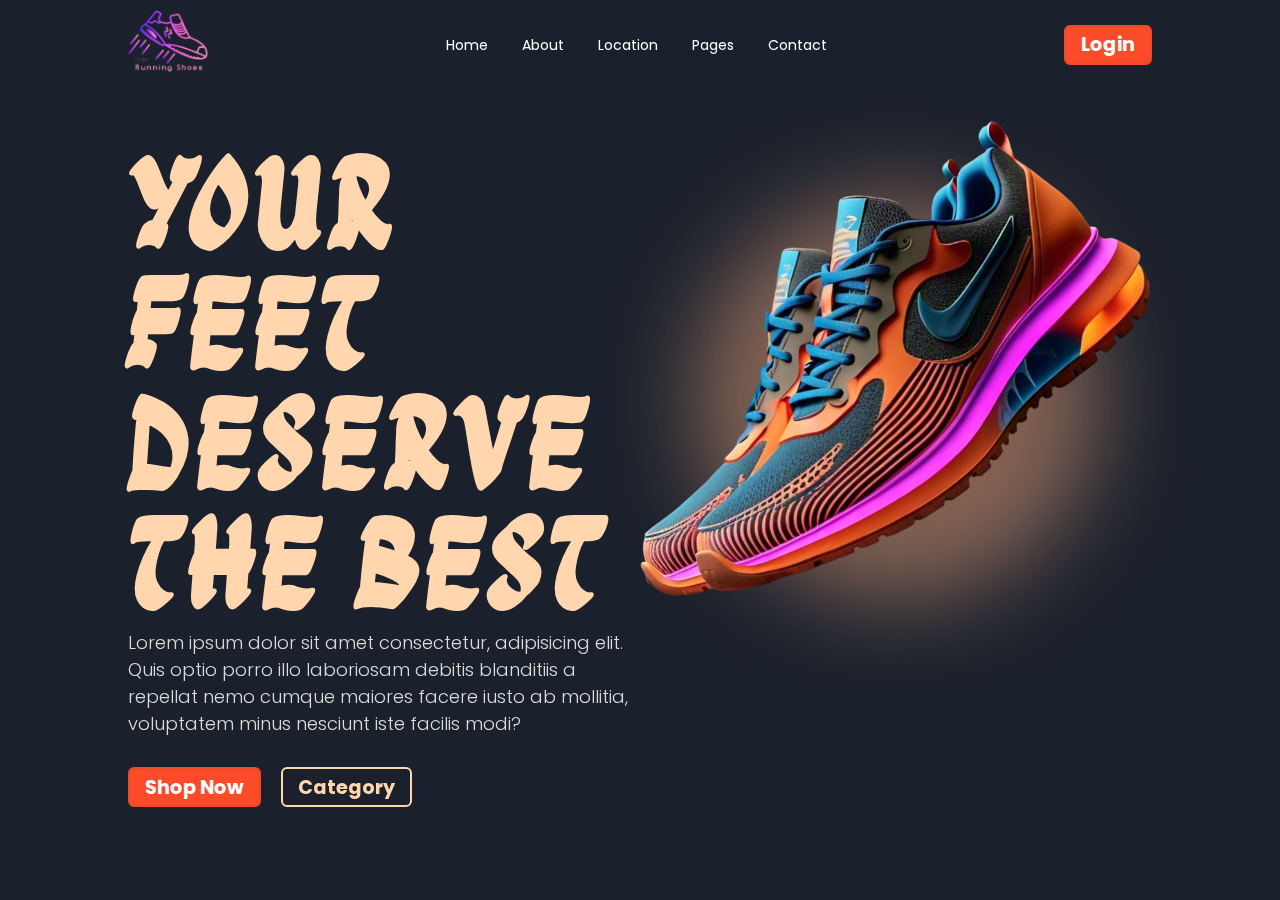
<file: E-commerce website/index.html>
<!DOCTYPE html>
<html lang="en">
<head>
    <meta charset="UTF-8">
    <meta name="viewport" content="width=device-width, initial-scale=1.0">
    <link rel="stylesheet" href="https://unpkg.com/aos@next/dist/aos.css" />
    <link rel="stylesheet" href="style.css">
    <title>Shoes Website</title>
</head>
<body>
    <div class="main-container">
        <div class="navbar">
            <a href="#" class="logo" data-aos="zoom-in" data-aos-duration="1000" >
                <img src="images/logo.png" alt="">
            </a>
            <ul id="sidemenu">
                <li data-aos="fade-up" data-aos-duration="1000" data-aos-delay="100"><a href="" class="active">Home</a></li>
                <li data-aos="fade-up" data-aos-duration="1000" data-aos-delay="200"><a href="">About</a></li>
                <li data-aos="fade-up" data-aos-duration="1000" data-aos-delay="300"><a href="">Location</a></li>
                <li data-aos="fade-up" data-aos-duration="1000" data-aos-delay="400"><a href="">Pages</a></li>
                <li data-aos="fade-up" data-aos-duration="1000" data-aos-delay="500"><a href="">Contact</a></li>
            </ul>
            <div class="nav-btn" data-aos="fade-left" data-aos-duration="1000" data-aos-delay="700">
                <button class="login-btn">Login</button>
                <button id="toggleBtn" class="toggle-btn">
                    <img src="images/bar-icon.svg" alt="">
                </button>
            </div>
        </div>
            <div class="bottom-content">
                <div class="bottom-left">
                    <h1 data-aos="fade-right" data-aos-duration="1000" data-aos-delay="900">Your feet <br>deserve <br> the best</h1>
                    <p data-aos="fade-left" data-aos-duration="1000" data-aos-delay="1100">Lorem ipsum dolor sit amet consectetur, adipisicing elit. Quis optio porro illo laboriosam debitis blanditiis a repellat nemo cumque maiores facere iusto ab mollitia, voluptatem minus nesciunt iste facilis modi?</p>
                    <div class="btn-sec">
                        <button data-aos="fade-right" data-aos-duration="1000" data-aos-delay="1300">Shop Now</button>
                        <button data-aos="fade-left" data-aos-duration="1000" data-aos-delay="1300">Category</button>
                    </div>
                </div>
                <div class="bottom-right">
                    <img src="images/bg-effact.png" alt="" class="bg-effect" data-aos="zoom-in" data-aos-duration="2000">
                    <img src="images/shoes-img.png" alt="" class="shoes-img" data-aos="zoom-out" data-aos-duration="2000">
                </div>
            </div>
    </div>
    <script>
        const toggleBtn = document.getElementById("toggleBtn")
        const sideMenu = document.getElementById("sidemenu")

        toggleBtn.addEventListener("click", () => {
            sideMenu.classList.toggle("active")
        })
    </script>
      <script src="https://unpkg.com/aos@next/dist/aos.js"></script>
      <script>
        AOS.init({offset:0});
      </script>
</body>
</html>
</file>
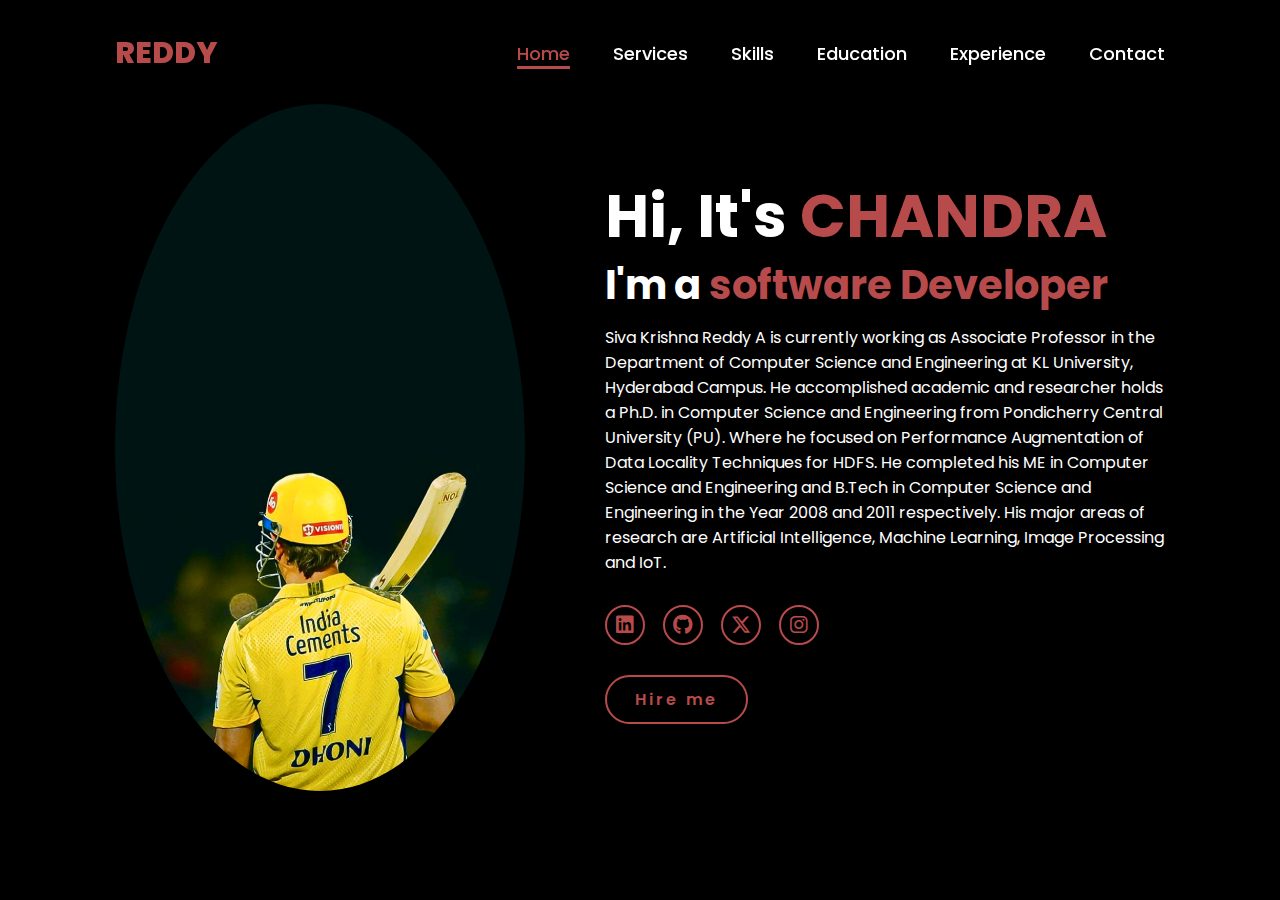
<file: Portfolio-1/index.html>
<!DOCTYPE html>
<html lang="en">
    
<head>
    <meta charset="UTF-8">
    <meta name="viewport" content="width=device-width, initial-scale=1.0">
    <link rel="stylesheet" href="https://cdnjs.cloudflare.com/ajax/libs/font-awesome/6.5.2/css/all.min.css">
    <link rel="stylesheet" href="style.css">
    <title>Portfolio Website</title>
</head>
<body>
    <header>
        <a href="#" class="logo">REDDY</a>

        <nav>
            <a href="#" class="active"> Home</a>
            <a href="#" >Services</a>
            <a href="#" >Skills</a>
            <a href="#" >Education</a>
            <a href="#" >Experience</a>
            <a href="#" >Contact</a>
        </nav>
    </header>
    <section class="home">
        <div class="home-img">
            <img src="PHOTO-2024-07-09-10-15-05.jpg" alt="">
        </div>
        <div class="home-content">
            <h1>Hi, It's <span>CHANDRA</span></h1>
            <h3 class="typing-text">I'm a <span></span></h3>
            <p>Siva Krishna Reddy A is currently working as Associate Professor in the Department of Computer Science and Engineering at KL University, Hyderabad Campus. He accomplished academic and researcher holds a Ph.D. in Computer Science and Engineering from Pondicherry Central University (PU). Where he focused on Performance Augmentation of Data Locality Techniques for HDFS. He completed his ME in Computer Science and Engineering and B.Tech in Computer Science and Engineering in the Year 2008 and 2011 respectively. His major areas of research are Artificial Intelligence, Machine Learning, Image Processing and IoT.</p>
            <div class="social-icons">
                <a href="#"><i class="fa-brands fa-linkedin"></i></a>
                <a href="#"><i class="fa-brands fa-github"></i></a>
                <a href="#"><i class="fa-brands fa-x-twitter"></i></a>
                <a href="#"><i class="fa-brands fa-instagram"></i></a>
            </div>
            <a href="#" class="btn">Hire me</a>
        </div>
    </section>
</body>
</html>
</file>
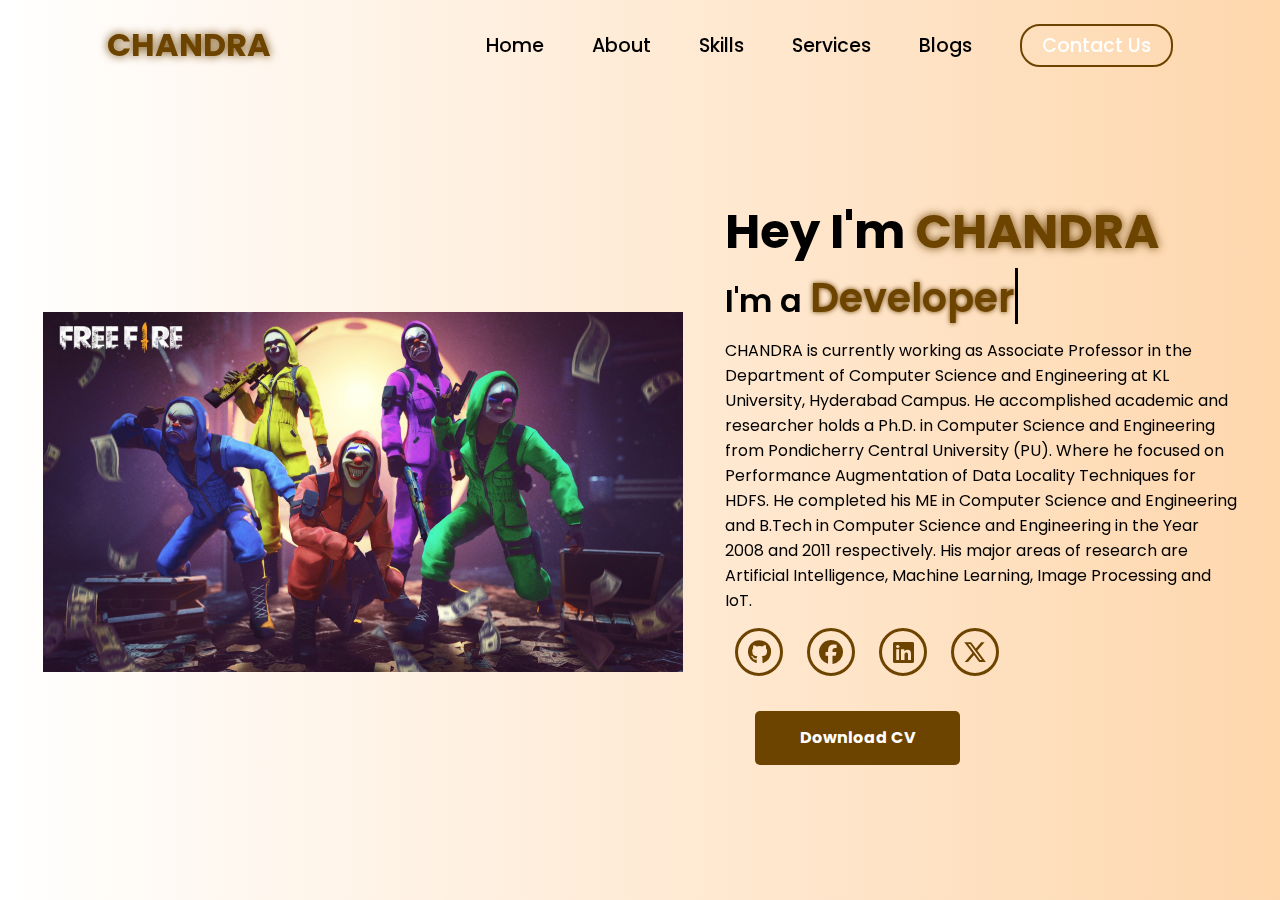
<file: Portfolio-2/index.html>
<!DOCTYPE html>
<html lang="en">

<head>
    <meta charset="UTF-8">
    <meta name="viewport" content="width=device-width, initial-scale=1.0">
    <link rel="stylesheet" href="https://cdnjs.cloudflare.com/ajax/libs/font-awesome/6.7.1/css/all.min.css">
    <title>CHANDRA Portfolio</title>
    <link rel="stylesheet" href="style.css">
    <link rel="stylesheet" href="https://unpkg.com/aos@next/dist/aos.css" />
</head>

<body>
    <nav>
        <div class="nav-container">
            <div class="logo" data-aos="zoom-in" data-aos-duration="1000">
                <span>CHANDRA</span>
            </div>
            <div class="links">
                <div class="link" data-aos="fade-up" data-aos-duration="1000" data-aos-delay="100"><a href="#">Home</a>
                </div>
                <div class="link" data-aos="fade-up" data-aos-duration="1000" data-aos-delay="200"><a href="#">About</a>
                </div>
                <div class="link" data-aos="fade-up" data-aos-duration="1000" data-aos-delay="300"><a
                        href="#">Skills</a></div>
                <div class="link" data-aos="fade-up" data-aos-duration="1000" data-aos-delay="400"><a
                        href="#">Services</a></div>
                <div class="link" data-aos="fade-up" data-aos-duration="1000" data-aos-delay="500"><a href="#">Blogs</a>
                </div>
                <div class="link contact-btn" data-aos="fade-up" data-aos-duration="1000" data-aos-delay="600"><a
                        href="#">Contact Us</a></div>
            </div>
            <i class="fa-solid fa-bars hamburg" onclick="hamburg()"></i>
        </div>
        <div class="dropdown">
            <div class="links">
                <a href="">Home</a>
                <a href="">About</a>
                <a href="">Skills</a>
                <a href="">Services</a>
                <a href="">Blogs</a>
                <a href="">Contact Us</a>
                <i class="fa-solid fa-xmark cancel" onclick="cancel()"></i>
            </div>
        </div>
    </nav>
    <section>
        <div class="main-container">
            <div class="image" data-aos="zoom-in-right" data-aos-duration="2500">
                <img src="garena-free-fire-z4.jpg", alt="">
            </div>
            <div class="content">
                <h1 data-aos="fade-left" data-aos-duration="1000" data-aos-delay="800">Hey I'm <span>CHANDRA</span></h1>
                <div class="typewriter" data-aos="fade-right" data-aos-duration="1000" data-aos-delay="900">I'm a
                    <span></span></div>
                <p data-aos="flip-up" data-aos-duration="1000" data-aos-delay="1000">CHANDRA is currently
                    working as Associate Professor in the Department of Computer Science and Engineering at KL
                    University, Hyderabad Campus. He accomplished academic and researcher holds a Ph.D. in Computer
                    Science and Engineering from Pondicherry Central University (PU). Where he focused on Performance
                    Augmentation of Data Locality Techniques for HDFS. He completed his ME in Computer Science and
                    Engineering and B.Tech in Computer Science and Engineering in the Year 2008 and 2011 respectively.
                    His major areas of research are Artificial Intelligence, Machine Learning, Image Processing and IoT.
                </p>
                <div class="social-links" data-aos="flip-down" data-aos-duration="1000" data-aos-delay="1200">
                    <a href="#"><i class="fa-brands fa-github"></i></a>
                    <a href="#"><i class="fa-brands fa-facebook"></i></a>
                    <a href="#"><i class="fa-brands fa-linkedin"></i></a>
                    <a href="#"><i class="fa-brands fa-x-twitter"></i></a>
                </div>
                <div class="btn" data-aos="zoom-out-left" data-aos-duration="1000" data-aos-delay="1300">
                    <button>Download CV</button>
                </div>
            </div>
        </div>
    </section>
    <script src="https://unpkg.com/aos@next/dist/aos.js"></script>
    <script>
        AOS.init({ offset: 0 });
    </script>
    <script>
        function hamburg() {
            const navbar = document.querySelector(".dropdown")
            navbar.style.transform = "translateY(0px)"
        }
        function cancel() {
            const navbar = document.querySelector(".dropdown")
            navbar.style.transform = "translateY(-500px)"
        }
    </script>
</body>

</html>
</file>
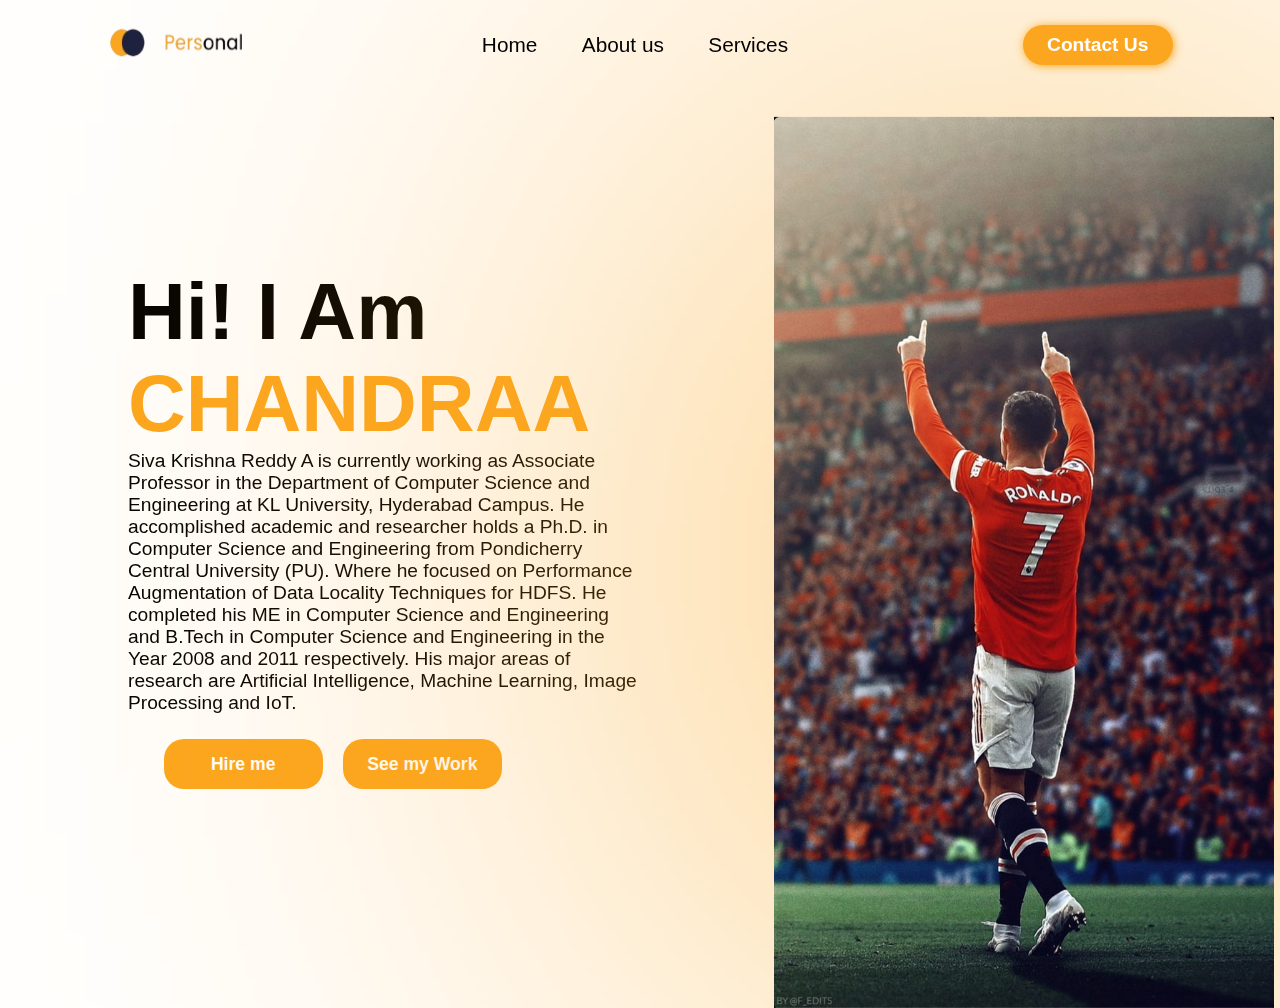
<file: Portfolio-4/index.html>
<!DOCTYPE html>
<html lang="en">
<head>
    <meta charset="UTF-8">
    <meta name="viewport" content="width=device-width, initial-scale=1.0">
    <title>Portfolio Website</title>
    <link rel="stylesheet" href="https://unpkg.com/aos@next/dist/aos.css" />
    <link rel="stylesheet" href="style.css">
</head>
<body>
    <nav>
        <div class="nav-container">
            <div class="logo">
                <img src="logo.png" alt="">
            </div>
            <div class="links">
                <a href="">Home</a>
                <a href="">About us</a>
                <a href="">Services</a>
            </div>
            <button>Contact Us</button>
            <svg xmlns="http://www.w3.org/2000/svg" class="hamburg" height="32" width="34" viewBox="0 0 448 512"><!--!Font Awesome Free 6.5.1 by @fontawesome - https://fontawesome.com License - https://fontawesome.com/license/free Copyright 2024 Fonticons, Inc.--><path d="M0 96C0 78.3 14.3 64 32 64H416c17.7 0 32 14.3 32 32s-14.3 32-32 32H32C14.3 128 0 113.7 0 96zM0 256c0-17.7 14.3-32 32-32H416c17.7 0 32 14.3 32 32s-14.3 32-32 32H32c-17.7 0-32-14.3-32-32zM448 416c0 17.7-14.3 32-32 32H32c-17.7 0-32-14.3-32-32s14.3-32 32-32H416c17.7 0 32 14.3 32 32z"/></svg>
        </div>
        <div class="dropmenu">
            <a href="">Home</a>
            <a href="">About us</a>
            <a href="">Services</a>    
            <button>Contact Us</button>
            <svg xmlns="http://www.w3.org/2000/svg" class="cancel" height="36" width="32" viewBox="0 0 384 512"><!--!Font Awesome Free 6.5.1 by @fontawesome - https://fontawesome.com License - https://fontawesome.com/license/free Copyright 2024 Fonticons, Inc.--><path d="M342.6 150.6c12.5-12.5 12.5-32.8 0-45.3s-32.8-12.5-45.3 0L192 210.7 86.6 105.4c-12.5-12.5-32.8-12.5-45.3 0s-12.5 32.8 0 45.3L146.7 256 41.4 361.4c-12.5 12.5-12.5 32.8 0 45.3s32.8 12.5 45.3 0L192 301.3 297.4 406.6c12.5 12.5 32.8 12.5 45.3 0s12.5-32.8 0-45.3L237.3 256 342.6 150.6z"/></svg>
        </div>
    </nav>
    <section>
        <div class="content">
            <div class="main-content">
                <h1 data-aos="fade-right" data-aos-duration="1500">Hi! I Am</h1>
                <span data-aos="fade-left" data-aos-duration="1500" data-aos-delay="200">CHANDRAA</span>
                <p data-aos="flip-up" data-aos-duration="1500" data-aos-delay="400">Siva Krishna Reddy A is currently working as Associate Professor in the Department of Computer Science and Engineering at KL University, Hyderabad Campus. He accomplished academic and researcher holds a Ph.D. in Computer Science and Engineering from Pondicherry Central University (PU). Where he focused on Performance Augmentation of Data Locality Techniques for HDFS. He completed his ME in Computer Science and Engineering and B.Tech in Computer Science and Engineering in the Year 2008 and 2011 respectively. His major areas of research are Artificial Intelligence, Machine Learning, Image Processing and IoT.</p>
                <div class="buttons">
                    <button data-aos="zoom-in" data-aos-duration="1500" data-aos-delay="600">Hire me</button>
                    <button data-aos="zoom-in" data-aos-duration="1500" data-aos-delay="600">See my Work</button>
                </div>
            </div>
            <div class="image">
                <img src="CR7.jpg" data-aos="zoom-out" data-aos-duration="2000">
            </div>
        </div>
    </section>
    <script src="https://unpkg.com/aos@next/dist/aos.js"></script>
    <script>
      AOS.init({offset:1});
    </script>
    <script>
        const hamburg = document.querySelector('.hamburg')
        const cancel = document.querySelector('.cancel')
        const navbar = document.querySelector('.dropmenu');
        
        hamburg.addEventListener('click', ()=>{
            navbar.style.transform = "translateY(0px)"
            hamburg.style.display = 'none'
        })
        cancel.addEventListener('click', ()=>{
            navbar.style.transform = "translateY(-300px)"
            hamburg.style.display = 'block'
        })
    </script>
</body>
</html>
</file>
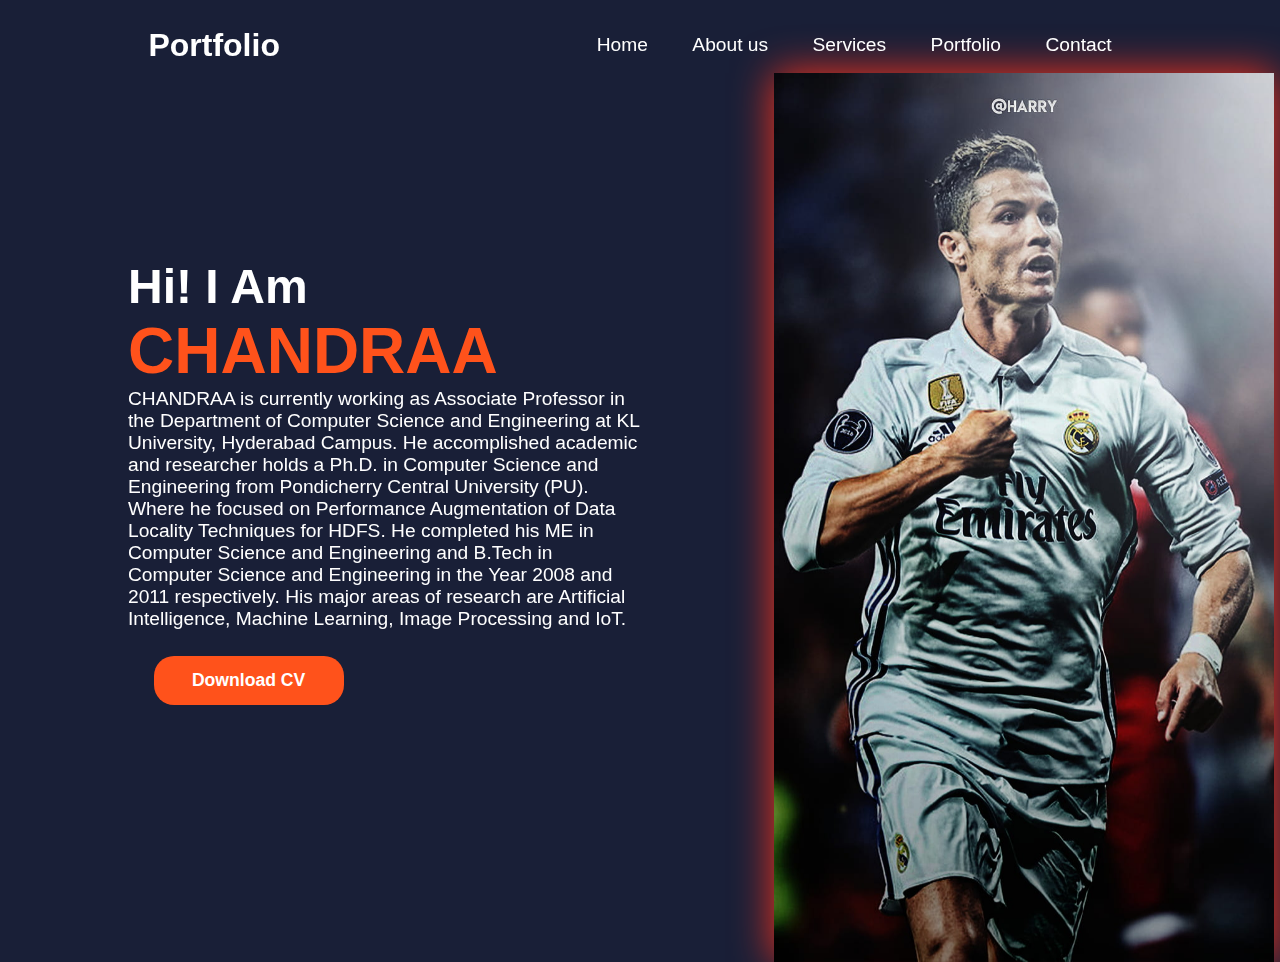
<file: Portfolio-5/index.html>
<!DOCTYPE html>
<html lang="en">
<head>
    <meta charset="UTF-8">
    <meta name="viewport" content="width=device-width, initial-scale=1.0">
    <title>Portfolio Website</title>
    <link rel="stylesheet" href="style.css">
    <link rel="stylesheet" href="https://unpkg.com/aos@next/dist/aos.css" />
</head>
<body>
    <nav>
        <div class="nav-container">
            <div class="logo"><h1>Portfolio</h1></div>
            <div class="links">
                <a href="">Home</a>
                <a href="">About us</a>
                <a href="">Services</a>
                <a href="">Portfolio</a>
                <a href="">Contact</a>
            </div>
        </div>
        <svg xmlns="http://www.w3.org/2000/svg" class="hamburg" height="32" width="34" viewBox="0 0 448 512"><!--!Font Awesome Free 6.5.2 by @fontawesome - https://fontawesome.com License - https://fontawesome.com/license/free Copyright 2024 Fonticons, Inc.--><path d="M0 96C0 78.3 14.3 64 32 64H416c17.7 0 32 14.3 32 32s-14.3 32-32 32H32C14.3 128 0 113.7 0 96zM0 256c0-17.7 14.3-32 32-32H416c17.7 0 32 14.3 32 32s-14.3 32-32 32H32c-17.7 0-32-14.3-32-32zM448 416c0 17.7-14.3 32-32 32H32c-17.7 0-32-14.3-32-32s14.3-32 32-32H416c17.7 0 32 14.3 32 32z"/></svg>
        <div class="dropdown">
            <a href="">Home</a>
            <a href="">About us</a>
            <a href="">Services</a>
            <a href="">Portfolio</a>
            <a href="">Contact</a>
            <svg xmlns="http://www.w3.org/2000/svg" class="cancel" height="34" width="32" viewBox="0 0 384 512"><!--!Font Awesome Free 6.5.2 by @fontawesome - https://fontawesome.com License - https://fontawesome.com/license/free Copyright 2024 Fonticons, Inc.--><path d="M342.6 150.6c12.5-12.5 12.5-32.8 0-45.3s-32.8-12.5-45.3 0L192 210.7 86.6 105.4c-12.5-12.5-32.8-12.5-45.3 0s-12.5 32.8 0 45.3L146.7 256 41.4 361.4c-12.5 12.5-12.5 32.8 0 45.3s32.8 12.5 45.3 0L192 301.3 297.4 406.6c12.5 12.5 32.8 12.5 45.3 0s12.5-32.8 0-45.3L237.3 256 342.6 150.6z"/></svg>
        </div>
    </nav>
    <section>
        <div class="content">
            <div class="main-content">
                <h1 data-aos="fade-right" data-aos-duration="1500" >Hi! I Am</h1>
                <span data-aos="fade-left" data-aos-duration="1500" data-aos-delay="200" >CHANDRAA</span>
                <p data-aos="flip-up" data-aos-duration="1500"  data-aos-delay="400">CHANDRAA is currently working as Associate Professor in the Department of Computer Science and Engineering at KL University, Hyderabad Campus. He accomplished academic and researcher holds a Ph.D. in Computer Science and Engineering from Pondicherry Central University (PU). Where he focused on Performance Augmentation of Data Locality Techniques for HDFS. He completed his ME in Computer Science and Engineering and B.Tech in Computer Science and Engineering in the Year 2008 and 2011 respectively. His major areas of research are Artificial Intelligence, Machine Learning, Image Processing and IoT.</p>
                <div class="buttons">
                    <button data-aos="zoom-in" data-aos-duration="1500" data-aos-delay="600">Download CV</button>
                </div>
            </div>
            <div class="images">
                <img src="cr7.jpg" data-aos="zoom-out" data-aos-duration="2000" >
            </div>
        </div>
    </section>
    <script src="https://unpkg.com/aos@next/dist/aos.js"></script>
    <script>
      AOS.init({offset:1,});
    </script>
    <script>
        const hamburg = document.querySelector('.hamburg')
        const cancel = document.querySelector('.cancel')
        const navbar = document.querySelector('.dropdown')

        hamburg.addEventListener("click", ()=>{
            navbar.style.transform = "translateY(0px)"
            hamburg.style.display = "none"
        })

        cancel.addEventListener("click", ()=>{
            navbar.style.transform = "translateY(-300px)"
            hamburg.style.display = "block"
        })
    </script>
</body>
</html>
</file>
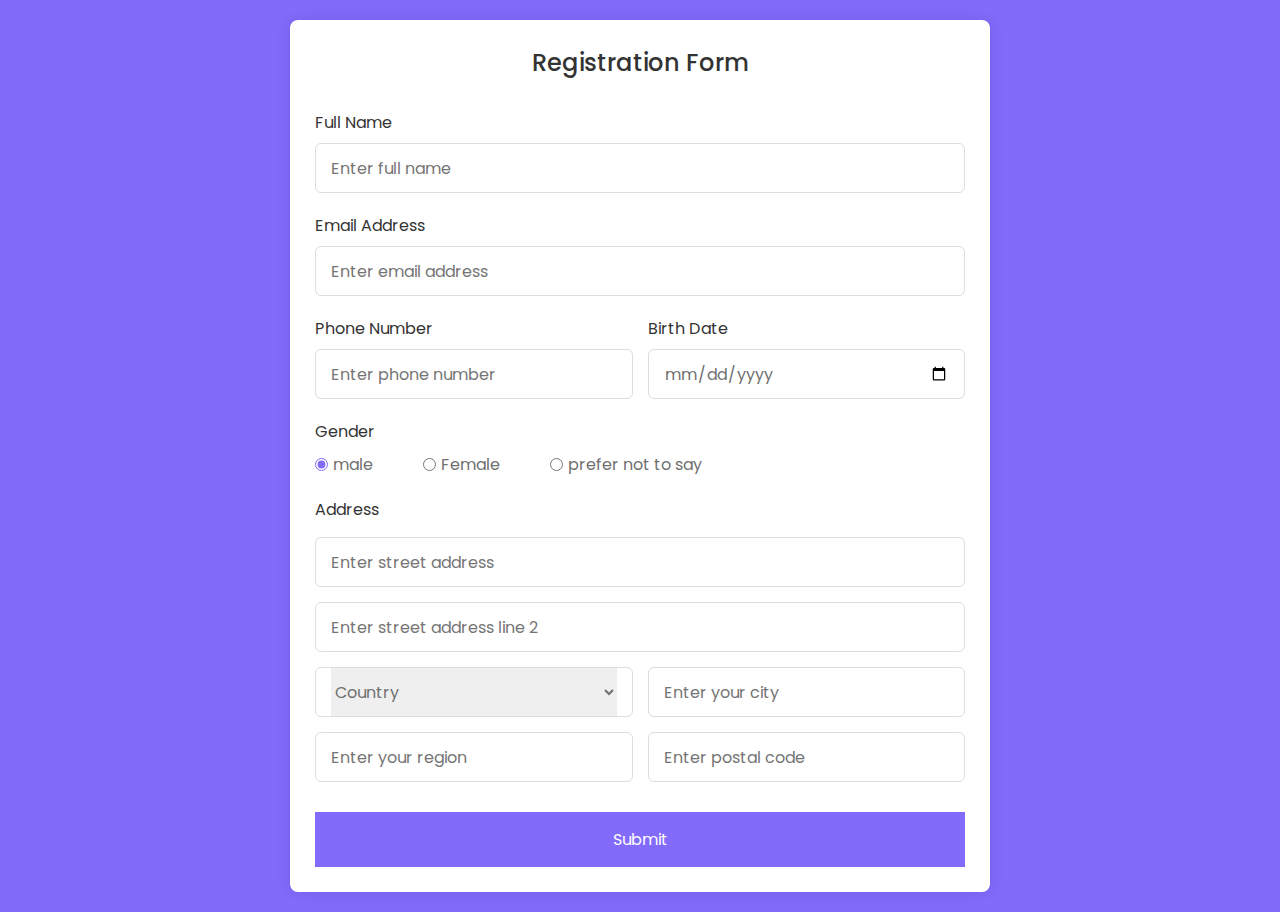
<file: registration form/index.html>
<!DOCTYPE html>

<html lang="en">
  <head>
    <meta charset="UTF-8" />
    <meta name="viewport" content="width=device-width, initial-scale=1.0" />
    <meta http-equiv="X-UA-Compatible" content="ie=edge" />
    <title>Registration Form in HTML CSS</title>
    <!---Custom CSS File--->
    <link rel="stylesheet" href="style.css" />
  </head>
  <body>
    <section class="container">
      <header>Registration Form</header>
      <form action="#" class="form">
        <div class="input-box">
          <label>Full Name</label>
          <input type="text" placeholder="Enter full name" required />
        </div>

        <div class="input-box">
          <label>Email Address</label>
          <input type="text" placeholder="Enter email address" required />
        </div>

        <div class="column">
          <div class="input-box">
            <label>Phone Number</label>
            <input type="number" placeholder="Enter phone number" required />
          </div>
          <div class="input-box">
            <label>Birth Date</label>
            <input type="date" placeholder="Enter birth date" required />
          </div>
        </div>
        <div class="gender-box">
          <h3>Gender</h3>
          <div class="gender-option">
            <div class="gender">
              <input type="radio" id="check-male" name="gender" checked />
              <label for="check-male">male</label>
            </div>
            <div class="gender">
              <input type="radio" id="check-female" name="gender" />
              <label for="check-female">Female</label>
            </div>
            <div class="gender">
              <input type="radio" id="check-other" name="gender" />
              <label for="check-other">prefer not to say</label>
            </div>
          </div>
        </div>
        <div class="input-box address">
          <label>Address</label>
          <input type="text" placeholder="Enter street address" required />
          <input type="text" placeholder="Enter street address line 2" required />
          <div class="column">
            <div class="select-box">
              <select>
                <option hidden>Country</option>
                <option>America</option>
                <option>Japan</option>
                <option>India</option>
                <option>Nepal</option>
              </select>
            </div>
            <input type="text" placeholder="Enter your city" required />
          </div>
          <div class="column">
            <input type="text" placeholder="Enter your region" required />
            <input type="number" placeholder="Enter postal code" required />
          </div>
        </div>
        <button>Submit</button>
      </form>
    </section>
  </body>
</html>
</file>
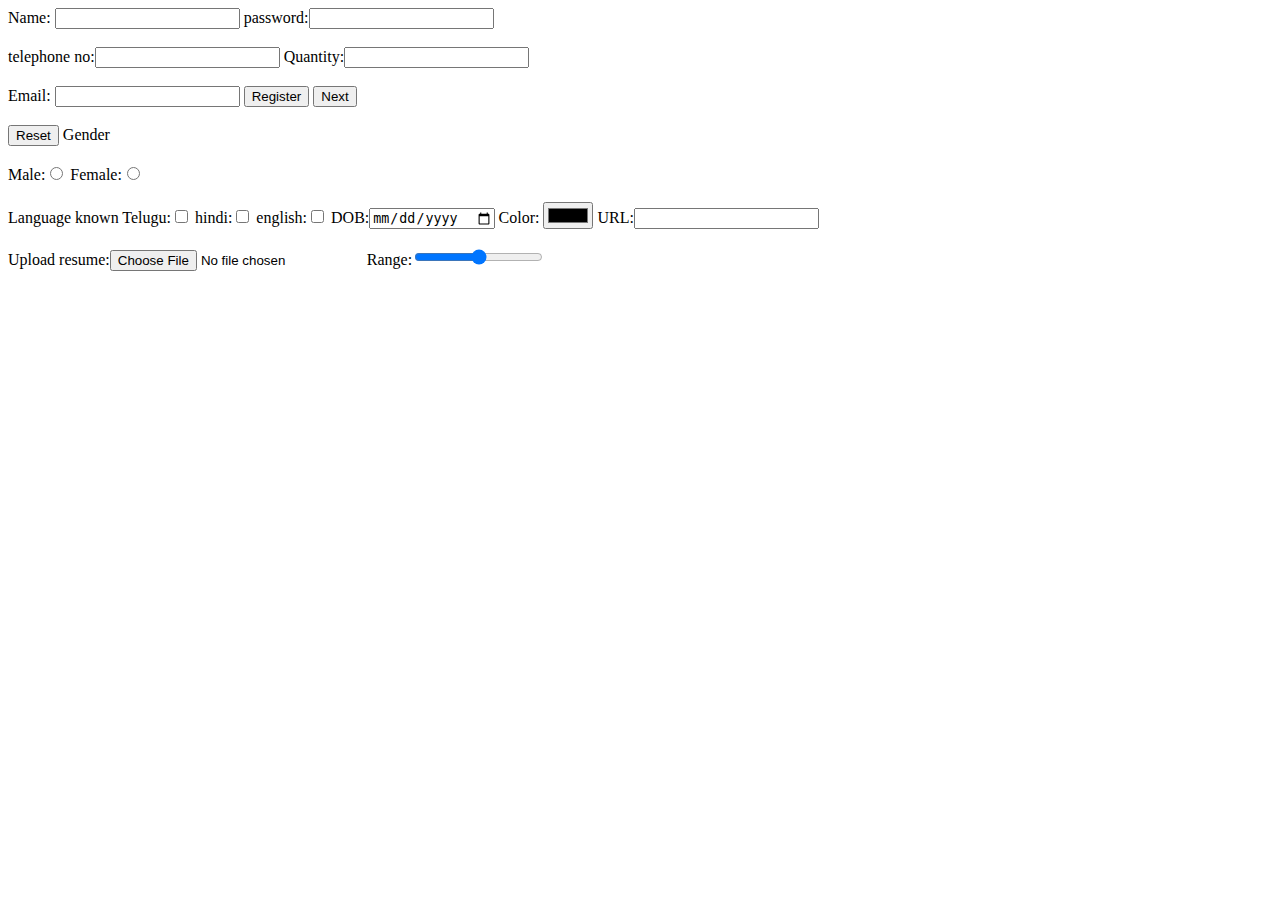
<file: form.html/form.html>
<!DOCTYPE html>
<html lang="en">
<head>
    <meta charset="UTF-8">
    <meta name="viewport" content="width=device-width, initial-scale=1.0">
    <title>FORM DEMO</title>
</head>
<body>
<form action="backend.html">
   Name: <input type="text">
   password:<input type="password">
   <br><br>
   telephone no:<input type="tel">
   Quantity:<input type="number">
   <br><br>
  Email: <input type="email">
  <input type="submit" value ="Register">
  <input type="button" value="Next">
  <br><br>
  <input type="reset">
 Gender 
 <br><br>
 Male:<input type="radio" name="Gender">
  Female:<input type="radio" name="Gender">
  <br><br>
  Language known
  Telugu:<input type="checkbox">
   hindi:<input type="checkbox">
    english:<input type="checkbox">
    DOB:<input type="date">
    Color: <input type="Color">
    URL:<input text="URL">
    <br><br>
    Upload resume:<input type="file">
    Range:<input type="range">
</form>
</body>
</html>
</file>
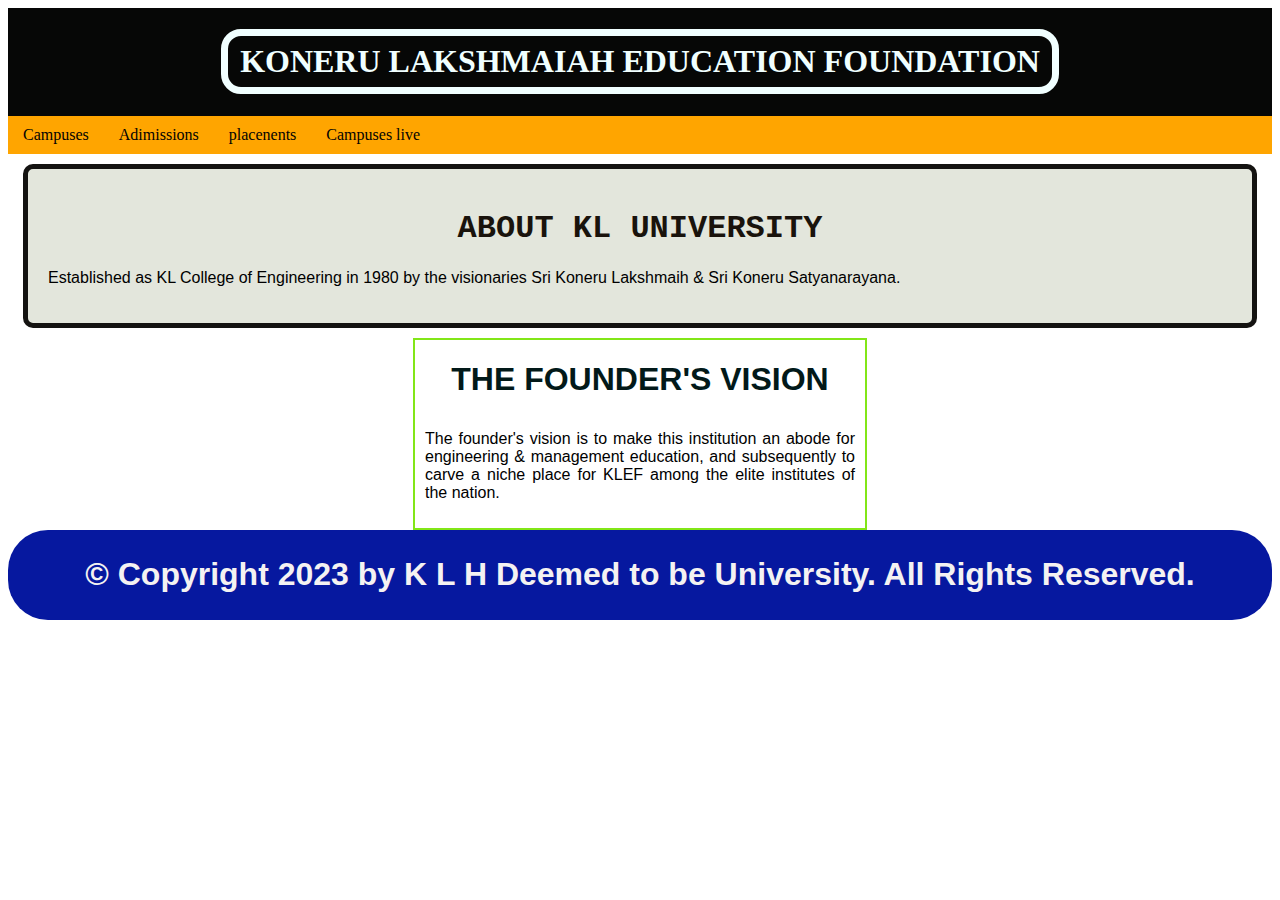
<file: SEMANTIC_TAGS FDEF/index1.html>
<html lang="en">
<head>
    <meta charset="UTF-8">
    <meta name="viewport" content="width=device-width, initial-scale=1.0">
    <title>KLH Aziz nagar campus</title>
    <link rel="stylesheet" href="style.css">
</head>
<body><header>
        <h1>KONERU LAKSHMAIAH EDUCATION FOUNDATION</h1>
    </header>
    <nav>
        <ul>
            <li><a href="">Campuses</a></li> 
             <li><a href="">Adimissions</a></li>     
              <li><a href="">placenents</a></li>     
               <li><a href="">Campuses live</a></li>               
        </ul>
    </nav>
    <section class="page1">
        <h1>ABOUT KL UNIVERSITY</h1>
        <p> Established as KL College of Engineering in 1980 by the visionaries Sri Koneru Lakshmaih & Sri Koneru Satyanarayana.</p>
    </section>
    <section class="page2">
        <article>
            <h1> THE FOUNDER'S VISION </h1>
            <p>The founder's vision is to make this institution an abode for engineering & management education,
                 and subsequently to carve a niche place for KLEF among the elite institutes of the nation.</p>
        </article>
    </section>
 <footer>
    <h1>© Copyright 2023 by K L H Deemed to be University. All Rights Reserved.</h1>
 </footer>
</file>
<file: E-commerce website/style.css>
@import url('https://fonts.googleapis.com/css2?family=Ga+Maamli&family=Kalnia+Glaze:wght@100..700&family=Poppins:ital,wght@0,100;0,200;0,300;0,400;0,500;0,600;0,700;0,800;0,900;1,100;1,200;1,300;1,400;1,500;1,600;1,700;1,800;1,900&family=Roboto+Slab:wght@100..900&display=swap');

*{
    padding: 0;
    margin: 0;
    font-family: 'Poppins', sans-serif;
    box-sizing: border-box;
    position: relative;
}

body{
    width: 100%;
    height: 100vh;
    overflow: hidden;
}

a{
    text-decoration: none;
    cursor: pointer;
}

button, input{
    background-color: none;
    outline: none;
    border: none;
}

.main-container{
    max-width: 1800px;
    width: 100%;
    min-height: 100vh;
    height: fit-content;
    background-color: #1b212c;
    padding: 0 10%;
}

.navbar{
    width: 100%;
    height: fit-content;
    display: flex;
    justify-content: space-between;
    flex-direction: row;
    align-items: center;
    padding: 10px 0;   
}

.logo{
    width: 80px;
}

.logo img{
    width: 100%;
}

.navbar ul{
    list-style-type: none;
}

.navbar ul li{
    display: inline-block;
    margin:  0 15px;
}

.navbar ul a{
    color: white;
    font-size: 14px;
    position: relative;
    transition: 0.2s linear;
}

.navbar ul a::before{
    content: "";
    position: absolute;
    left: 0;
    bottom: -6px;
    width: 0%;
    height: 3px;
    background-color: #fb4b29;
    transition: 0.2s linear;
}

.navbar ul a:hover::before, ul a:hover{
    color: #fb4b29;
    width: 100%;
}

.toggle-btn{
    display: none;
}

.login-btn, .btn-sec button{
    background-color: #fb4b29;
    color: white;
    width: auto;
    padding: 0 15px;
    height: 40px;
    font-size: 1.2rem;
    font-weight: bold;
    cursor: pointer;
    border-radius: 6px;
    border: 2px solid #ed4827;
    transition: 0.3s linear;
}

.login-btn:hover, .btn-sec button:hover{
    background-color: transparent;
    color: #ed4827;
    border: 2px solid #ed4827;
}

.bottom-content{
    width: 100%;
    height: fit-content;
    display: flex;
    justify-content: space-between;
    flex-direction: row;
    align-items: flex-start;
}

.bottom-left{
    width: 50%;
    height: fit-content;
    margin-top: 50px;
}

.bottom-left h1{
    color: #ffd6ae;
    font-size: 8rem;
    letter-spacing: 2px;
    word-spacing: 4px;
    line-height: 120px;
    font-family: "Ga Maamli", sans-serif;
    text-transform: uppercase;
}

.bottom-left p{
    font-size: 18px;
    color: #dbdbdb;
    font-weight: 300;
    margin: 10px 0 30px 0;
}

.btn-sec{
    display: flex;
    gap: 20px;
}

.btn-sec button:last-child{
    border: 2px solid #ffd6ae;
    background-color: transparent;
    color: #ffd6ae;
}

.btn-sec button:last-child:hover{
    background-color: #ffd6ae;
    color: #fb4b29;
}

.bottom-right{
    width: 50%;
    height: fit-content;
    display: flex;
    justify-content: center;
    align-items: center;
}

.bg-effect{
    width: 120%;
}

.shoes-img{
    width: 100%;
    position: absolute;
    top: 5%;
}

@media (max-width:1100px) {
    .main-container{
        padding: 0 5%;
    }

    .bottom-left h1{
        width: 100%;
        font-size: 60px;
        line-height: 60px;
    }

    .bottom-left p{
        font-size: 14px;
    }
}

@media (max-width: 800px) {
    .logo{
        width: 70px;
        z-index: 1000;
    }

    .login-btn{
        z-index: 1000;
        margin-top: -10px;
    }

    .login-btn, .btn-sec button{
        padding: 10px 20px;
        font-size: 12px;
    }

    .nav-btn{
        width: fit-content;
        display: flex;
        gap: 20px;
    }

    .navbar .toggle-btn{
        display: block;
        width: 30px;
        z-index: 100;
        margin-top: -5px;
        cursor: pointer;
    }

    .toggle-btn img{
        width: 100%;
    }

    .navbar ul{
        display: none;
        position: absolute;
        left: -5%;
        top: 0;
        width: 110%;
        background-color: #1b212c;
        z-index: 100;
        padding: 80px 0 25px 0;
        
    }
    
    .navbar ul li{
        width: 100%;
        text-align: center;
        margin: 8px 0;
    }

    .login-btn{
        z-index: 1000;
    }

    .navbar ul.active{
        display: block;
    }

    .bottom-content{
        flex-direction: column;
        align-items: center;
        justify-content: center;
    }

    .bottom-left{
        max-width: 450px;
        width: 100%;
        margin-top: 20px;
        text-align: center;
        display: flex;
        flex-direction: column;
        align-items: center;
        margin-bottom: 15px;
    }

    .bottom-left h1{
        font-size: 45px;
        line-height: 45px;
    }

    .btn-sec{
        gap: 10px;
    }

    .bottom-right{
        max-width: 400px;
        width: 100%;
    }

    .shoes-img{
        width: 80%;
    }

    .bg-effect{
        width: 100%;
    }
}
</file>
<file: Portfolio-1/style.css>
@import url('https://fonts.googleapis.com/css2?family=Poppins:wght@100;200;300;400;500;600&display=swap');

*{
    margin: 0;
    padding: 0;
    box-sizing: border-box;
    text-decoration: none;
    border: none;
    outline: none;
    font-family: 'Poppins', sans-serif;
}

html{
    font-size: 62.5%;
}

body{
    width: 100%;
    height: 100vh;
    overflow-x: hidden;
    background-color: black;
    color: white;
}

header{
    margin-top: 20px;
    position: fixed;
    top: 0;
    left: 0;
    width: 100%;
    padding: 1rem 9%;
    background-color: transparent;
    filter: drop-shadow(10px);
    display: flex;
    justify-content: space-between;
    align-items: center;
    z-index: 100;
}

.logo{
    font-size: 3rem;
    color: #b74b4b;
    font-weight: 800;
    cursor: pointer;
    transition: 0.5s ease;
}

.logo:hover{
    transform: scale(1.1);
}

nav a{
    font-size: 1.8rem;
    color: white;
    margin-left: 4rem;
    font-weight: 500;
    transition: 0.3s ease;
    border-bottom: 3px solid transparent;
}

nav a:hover,
nav a.active{
    color: #b74b4b;
    border-bottom: 3px solid #b74b4b;
}

@media(max-width:995px){
    nav{
        position: absolute;
        display: none;
        top: 0;
        right: 0;
        width: 40%;
        border-left: 3px solid #b74b4b;
        border-bottom: 3px solid #b74b4b;
        border-bottom-left-radius: 2rem;
        padding: 1rem solid;
        background-color: #161616;
        border-top: 0.1rem solid rgba(0,0,0,0.1);
    }

    nav.active{
        display: block;
    }

    nav a{
        display: block;
        font-size: 2rem;
        margin: 3rem 0;
    }

    nav a:hover,
    nav a.active{
        padding: 1rem;
        border-radius: 0.5rem;
        border-bottom: 0.5rem solid #b74b4b;
    }
}

section{
    min-height: 100vh;
    padding: 5rem 9% 5rem;
}

.home{
    display: flex;
    justify-content: center;
    align-items: center;
    gap: 8rem;
    background-color: black;
}

.home .home-content h1{
    font-size: 6rem;
    font-weight: 700;
    line-height: 1.3;
}

span{
    color: #b74b4b;
}

.home-content h3{
    font-size: 4rem;
    margin-bottom: 1rem;
    font-weight: 700;
}

.home-content p{
    font-size: 1.6rem;
}

.home-img{
    border-radius: 50%;
}

.home-img img{
    position: relative;
    width: 32vw;
    border-radius: 50%;
    box-shadow: 0 0 25px solid #b74b4b;
    cursor: pointer;
    transition: 0.2s linear;
}

.home-img img:hover{
    font-size: 1.8rem;
    font-weight: 500;
}

.social-icons a{
    display: inline-flex;
    justify-content: center;
    align-items: center;
    width: 4rem;
    height: 4rem;
    background-color: transparent;
    border: 0.2rem solid #b74b4b;
    font-size: 2rem;
    border-radius: 50%;
    margin: 3rem 1.5rem 3rem 0;
    transition: 0.3s ease;
    color: #b74b4b;
}

.social-icons a:hover{
    color: black;
    transform: scale(1.3) translateY(-5px);
    background-color: #b74b4b;
    box-shadow: 0  0 25px #b74b4b;
}

.btn{
    display: inline-block;
    padding: 1rem 2.8rem;
    background-color: black;
    border-radius: 4rem;
    font-size: 1.6rem;
    color: #b74b4b;
    letter-spacing: 0.3rem;
    font-weight: 600;
    border: 2px solid #b74b4b;
    transition: 0.3s ease;
    cursor: pointer;
}

.btn:hover{
    transform: scale3d(1.03);
    background-color: #b74b4b;
    color: black;
    box-shadow: 0 0 25px #b74b4b;
}

.typing-text{
    font-size: 34px;
    font-weight: 600;
    min-width: 280px;
}

.typing-text span{
    position: relative;
}

.typing-text span::before{
    content: "software Developer";
    color: #b74b4b;
    animation: words 20s infinite;
}

.typing-text span::after{
    content: "";
    background-color: black;
    position: absolute;
    width: calc(100% + 8px);
    height: 100%;
    border-left: 3px solid black;
    right: -8;
    animation: cursor 0.6s infinite;
}

@keyframes cursor{
    to{
        border-left: 3px solid #b74b4b;
    }
}

@keyframes words{
    0%, 20%{
        content: "Web Developer";
    }
    21%, 40%{
        content: "Developer";
    }
    41%, 60%{
        content: "Web Designer";
    }
    61%, 80%{
        content: "Coder";
    }
    81%, 100%{
        content: "Script Writer";
    }
}

@media (max-width: 1000px){
    .home{
        gap: 4rem;
    }
}

@media(max-width:995px){
    .home{
        flex-direction: column;
        margin: 5rem 4rem;
    }

    .home .home-content h3{
        font-size: 2.5rem;
    }

    .home-content h1{
        font-size: 5rem;
    }

    .home-img img{
        width: 70vw;
        margin-top: 4rem;
    }
}
</file>
<file: Portfolio-2/style.css>
@import url('https://fonts.googleapis.com/css2?family=Poppins:wght@100;200;300;400;500;600&display=swap');

*{
    padding: 0;
    margin: 0;
    font-family: 'Poppins', sans-serif;
    box-sizing: border-box;
}

html{
    overflow-x: hidden;
}

body{
    width: 100%;
    height: 100vh;
    overflow: hidden;
    background: linear-gradient(to right, rgb(255,255,255), rgb(254,215,173));
}

nav{
    width: 100%;
    height: 10vh;
    position: sticky;
}


.nav-container{
    width: 100%;
    height: 100%;
    display: flex;
    justify-content: space-around;
    align-items: center;
}

.logo{
    color: black;
    font-size: 2rem;
    font-weight: bolder;
}

.logo span{
    color: rgb(109,67, 0);
    text-shadow: 0 0 10px rgb(109,67, 0);
}

.hamburg, .cancel{
    cursor: pointer;
    position: absolute;
    right: 15px;
    top: 10px;
    color: black;
    font-size: 2rem;
    display: none;
}

.nav-container .links {
    display: flex;
    gap: 3rem;
    align-items: center;
}

.nav-container .links a{
    position: relative;
    font-size: 1.2rem;
    color: black;
    text-decoration: none;
    font-weight: 500;
    transform: 0.3s linear;
}

.nav-container .links a::before{
    position: absolute;
    content: "";
    bottom: -3px;
    left: 0;
    width: 0%;
    height: 3px;
    background-color: rgb(109,67, 0);
    transition: 0.2s linear;
}

.nav-container .links a:hover::before{
    width: 100%;
}

.nav-container .contact-btn{
    background-color: transparent;
    padding: 5px 20px;
    border-radius: 20px;
    border: 2px solid rgb(109,67, 0);
    transition: 0.2s linear;
}

.nav-container .contact-btn a{
    color: white;
    transition: 0.3s linear;
}

.nav-container .contact-btn:hover, .nav-container .contact-btn:hover a{
    background-color: rgb(109,67, 0);
    color: white;
}

.nav-container .links a:hover{
    color: rgb(109,67, 0);
}

.dropdown{
    z-index: 100;
    position: absolute;
    top: 0;
    transform: translateY(-500px);
    width: 100%;
    height: auto;
    backdrop-filter: brightness(40%) blur(3px);
    box-shadow: 0 0 20px black;
    transition: 0.2s linear;
}

.dropdown .links a{
    color: white;
    display: flex;
    text-decoration: none;
    justify-content: center;
    padding: 15px 0;
    align-items: center;
    transition: 0.2s linear;
}

.dropdown .links a:hover{
    background-color: rgb(109,67, 0);
}

section{
    width: 100%;
    height: 90vh;
}

.main-container{
    width: 100%;
    height: 100%;
    display: flex;
    justify-content: space-evenly;
    align-items: center;
}

.main-container .image{
    z-index: -1;
    width: 50%;
}

.main-container .image img{
    width: 100%;
}

.main-container .content{
    color: black;
    width: 40%;
    min-height: 100px;
}

.content h1{
    font-size: clamp(1rem, 2rem + 5vw, 3rem);
}

.content h1 span{
    color: rgb(109,67, 0);
    text-shadow: 0 0 10px rgb(109,67, 0);
}

.content .typewriter{
    font-weight: 600;
    font-size: clamp(1rem, 1rem + 5vw, 2rem);
}

.content .typewriter span{
    color: rgb(109,67, 0);
    font-size: 2.5rem;
    text-shadow: 0 0 5px rgb(109,67, 0);
    position: relative;
    transition: 0.3s linear;
}

.typewriter span::before{
    content: "Developer";
    animation: words 15s infinite;
}

.typewriter span::after{
    content: "";
    position: absolute;
    width: calc(100% + 8px);
    height: 100%;
    border-left: 3px solid black;
    animation:  cursor 0.6s linear infinite;
}

@keyframes cursor {
    to{
        border-left: 3px solid #b74b4b;
    }
}

@keyframes words {
    0%, 33%{
        content: "Developer";
    }
    34%, 66%{
        content: "Designer";
    }
    67%, 100%{
        content: "Coder";
    }
}

.content p{
    font-size: clamp(0.4rem, 0.2rem + 9vw, 1rem);
    margin: 10px 0;
}

.social-links i{
    display: inline-flex;
    justify-content: center;
    align-items: center;
    width: 3rem;
    height: 3rem;
    background-color:transparent;
    border: 0.2rem solid rgb(109,67, 0);
    border-radius: 50%;
    color:rgb(109,67, 0);
    margin: 5px 10px;
    font-size: 1.5rem;
    transition: 0.2s linear;
}

.social-links i:hover{
    scale: 1.3;
    color: white;
    background-color: rgb(109,67, 0);
    filter: drop-shadow(0 0 10px rgb(109,67,0));
}

.content button{
    width: 40%;
    height: 6vh;
    margin: 30px;
    background-color: rgb(109,67, 0);
    color: white;
    border: none;
    outline: none;
    font-size: 100%;
    font-weight: 700;
    border-radius: 5px;
    transition: 0.2s linear;
}

.content button:hover{
 scale: 1.1;
 color: rgb(109,67, 0);
 border: 2px solid rgb(109,67, 0);
 background-color: transparent;
 font-weight: 700;
 box-shadow: 0 0 40px rgb(109,67, 0);
}

@media (max-width:884px) {
    body{
        overflow-y: visible;
    }

    nav .logo{
        position: absolute;
        top: 16px;
        left: 15px;
        font-size: 1.5rem;
    }

    .main-container{
        display: flex;
        flex-direction: column;
    }

    .nav-container .links{
        display: none;
    }

    .hamburg,.cancel{
        display: block;
    }

    .main-container .content{
        width: 80%;
    }

    .social-links i{
        width: 2.5rem;
        height: 2.5rem;
        font-size: 1.5rem;
    }
    .cancel{
        color: white;
    }

    .main-container .image{
        width: 80%;
        margin-bottom: 0px;
    }
}
</file>
<file: Portfolio-4/style.css>
*{
    padding: 0;
    margin: 0;
    font-family: Arial, Helvetica, sans-serif;
    box-sizing: border-box;
}

body{
    background-color:white;
    width: 100%;
    height: auto;
    overflow:hidden ;
    position: relative;
}

nav{
    z-index: 4;
    position: sticky;
    top: 0;
    width: 100%;
    height: 10vh;
    backdrop-filter: brightness(100%);
}

.nav-container{
    width: 100%;
    height: 100%;
    display: flex;
    justify-content: space-around;
    align-items: center;
}

.nav-container .logo img{
    width: 140px;
    height: 50px;
}

.nav-container .links a{
    font-size: 1.3rem;
    color: black;
    text-decoration: none;
    margin: 0 20px;
    transition: 0.3s linear;
}

.nav-container .links a:hover{
    color: #fca61f;
    text-shadow: 1px 1px #fca61f ;
}

nav button{
    width: 150px;
    height: 40px;
    border-radius:20px;
    background-color: #fca61f;
    color: white;
    font-size: 1.2rem;
    transition: 0.3s linear;
    font-weight: 700;
    box-shadow: 1px 1px 10px #fca61f;
    border: none;
    outline: none;
}

nav button:hover{
    background-color:white;
    color: #fca61f;
    border:2px solid #fca61f;
}

nav svg{
    position: absolute;
    right: 20px;
    top: 15px;
    cursor: pointer;
    display: none;
}

nav .dropmenu{
    position: absolute;
    top: 0;
    backdrop-filter: blur(2px);
    width: 100%;
    height: auto;
    transform: translateY(-300px);
    display: flex;
    justify-content: center;
    align-items: center;
    flex-direction: column;
    transition: 0.3s linear;
}

.dropmenu a{
    font-size: 1.4rem;
    text-align: center;
    width: 100%;
    color: black;
    padding: 10px 0;
    text-decoration: none;
    transition: 0.3s linear;
}

.dropmenu a:hover{
    background-color: black;
    color: white;
}

.dropmenu button{
    width: 100%;
    height: 45px;
}

/* Landing Page  */

section{
    width: 100%;
    height: 100vh;
}

section .content{
    width: 100%;
    height: 100%;
    display: flex;
    justify-content: space-evenly;
    align-items: center;
}

.content .main-content{
    width: 50%;
    display: flex;
    flex-direction: column;
    margin: 0 10%;
}

.main-content h1{
    font-size: clamp(2rem, 1rem + 5vw, 6rem);
}

.main-content span{
    font-size: clamp(2rem, 1rem + 5vw, 6rem);
    font-weight: 700;
    color: #fca61f;
}

.main-content p{
    font-size: clamp(1rem, 1rem + 5vw, 1.2rem);
}

.main-content .buttons{
    width: 70%;
    margin: 5%;
    min-height: 5.5vh;
    display: flex;
    justify-content: space-around;
}

.main-content .buttons button{
    width: 160px;
    margin: 0 10px;
    border-radius: 20px;
    background: #fca61f;
    color: white;
    border: none;
    outline: none;
    font-size: 1.1rem;
    font-weight: 700;
    transform: 0.2s linear;
}

.buttons button:hover{
    box-shadow: 2px 2px 30px #fca61f;
}

.content .image{
    width: 50%;
    display: flex;
    margin-top: 5px;
    justify-content: center;
}

.image img{
    margin-top: 40px;
    width: 500px;
    filter: drop-shadow(0 0 400px #fca61f);
}

@media (max-width:768px){
    .links{
        display: none;
    }

    .nav-container button{
        display: none;
    }

    nav svg{
        display: block;
    }

    .nav-container .logo{
        position: absolute;
        left: 10px;
    }

    .content{
        margin-top: -100px;
        display: flex;
        width: 100%;
        flex-direction: column-reverse;
    }

    .image img{
        width: 120%;
    }

    .content .main-content{
        max-width: 350px;
        align-items: center;
        width: 100%;
    }

    .main-content p{
        text-align: center;
    }

}
</file>
<file: Portfolio-5/style.css>
*{
    padding: 0;
    margin: 0;
    font-family: Arial, Helvetica, sans-serif;
    box-sizing: border-box;
}

body{
    background-color: #191f37;
    width: 100%;
    height: 100vh;
    overflow: hidden;
    position: relative;
}

nav{
    z-index: 4;
    position: sticky;
    top: 0;
    width: 100%;
    height: 10vh;
}

nav .nav-container{
    width: 100%;
    height: 100%;
    display: flex;
    justify-content: space-around;
    align-items: center;
}

.nav-container .logo h1{
    color: white;
}

.nav-container .links a{
    font-size: 1.2rem;
    color: white;
    text-decoration: none;
    margin: 0 20px;
    transition: 0.2s linear;
}

.nav-container .links a:hover{
    color: #ff521b;
    text-shadow: 1px 1px #ff521b;
}

nav svg{
    position: absolute;
    right: 20px;
    top: 15px;
    fill: white;
    cursor: pointer;
    display: none;
}

nav .dropdown{
    position: absolute;
    top: 0;
    background-color: #191f37;
    width: 100%;
    height: auto;
    transform: translateY(-300px);
    display: flex;
    justify-content: center;
    align-items: center;
    flex-direction: column;
    transition: 0.3s linear;
}

nav .dropdown a{
    color: white;
    font-size: 1.4rem;
    text-align: center;
    padding: 10px 0;
    text-decoration: none;
    width: 100%;
    transition: 0.2s linear;
}

.dropdown a:hover{
    background-color:  black;
    color: white;
}

/* Section Starts */

section{
    width: 100%;
    height: 90vh;
}

section .content{
    width: 100%;
    height: 100%;
    display: flex;
    justify-content: space-evenly;
    align-items: center;
}

.content .main-content{
    width: 50%;
    display: flex;
    flex-direction: column;
    margin: 0 10%;
}

.main-content h1{
    font-size: clamp(2rem, 1rem + 5vw, 3rem);
    color: white;
}

.main-content span{
    font-size: clamp(2.5rem, 1rem + 5vw, 4rem);
    color:#ff521b;
    font-weight: 700;
}

.main-content p{
    font-size: clamp(1rem, 1rem + 5vw, 1.2rem);
    color: white;
}

.main-content .buttons{
    width: 70%;
    margin: 5%;
    height: 5.5vh;
}

.buttons button{
    cursor: pointer;
    width: 190px;
    height: 100%;
    border-radius: 20px;
    background-color: #ff521b;
    color: white;
    border: none;
    outline: none;
    font-size: 1.1rem;
    font-weight: 700;
    transition: 0.2s linear;
}

.buttons button:hover{
    box-shadow: 2px 2px 30px #ff521b;
}

.content .images{
    width: 50%;
    display: flex;
    margin-top: 5px;
    justify-content: center;
}

.images img{
    margin-top: 40px;
    width: 500px;
    filter: drop-shadow(0 0 20px #ff321b);
}

@media (max-width:768px) {
    .links{
        display: none;
    }
    
    nav svg{
        display: block;
    }

    .nav-container .logo{
        position: absolute;
        left: 10px;
        top: 15px;
    }

    .content{
        display: flex;
        width: 100%;
        flex-direction: column-reverse;
    }

    .images img{
        width: 120%;
        margin-bottom: 10px;
    }

    .content .main-content {
        max-width: 400px;
        align-items: center;
        width: 100%;
    }

    .main-content p{
        text-align: center;
    }
}
</file>
<file: registration form/style.css>
/* Import Google font - Poppins */
@import url("https://fonts.googleapis.com/css2?family=Poppins:wght@200;300;400;500;600;700&display=swap");
* {
  margin: 0;
  padding: 0;
  box-sizing: border-box;
  font-family: "Poppins", sans-serif;
}
body {
  min-height: 100vh;
  display: flex;
  align-items: center;
  justify-content: center;
  padding: 20px;
  background: rgb(130, 106, 251);
}
.container {
  position: relative;
  max-width: 700px;
  width: 100%;
  background: #fff;
  padding: 25px;
  border-radius: 8px;
  box-shadow: 0 0 15px rgba(0, 0, 0, 0.1);
}
.container header {
  font-size: 1.5rem;
  color: #333;
  font-weight: 500;
  text-align: center;
}
.container .form {
  margin-top: 30px;
}
.form .input-box {
  width: 100%;
  margin-top: 20px;
}
.input-box label {
  color: #333;
}
.form :where(.input-box input, .select-box) {
  position: relative;
  height: 50px;
  width: 100%;
  outline: none;
  font-size: 1rem;
  color: #707070;
  margin-top: 8px;
  border: 1px solid #ddd;
  border-radius: 6px;
  padding: 0 15px;
}
.input-box input:focus {
  box-shadow: 0 1px 0 rgba(0, 0, 0, 0.1);
}
.form .column {
  display: flex;
  column-gap: 15px;
}
.form .gender-box {
  margin-top: 20px;
}
.gender-box h3 {
  color: #333;
  font-size: 1rem;
  font-weight: 400;
  margin-bottom: 8px;
}
.form :where(.gender-option, .gender) {
  display: flex;
  align-items: center;
  column-gap: 50px;
  flex-wrap: wrap;
}
.form .gender {
  column-gap: 5px;
}
.gender input {
  accent-color: rgb(130, 106, 251);
}
.form :where(.gender input, .gender label) {
  cursor: pointer;
}
.gender label {
  color: #707070;
}
.address :where(input, .select-box) {
  margin-top: 15px;
}
.select-box select {
  height: 100%;
  width: 100%;
  outline: none;
  border: none;
  color: #707070;
  font-size: 1rem;
}
.form button {
  height: 55px;
  width: 100%;
  color: #fff;
  font-size: 1rem;
  font-weight: 400;
  margin-top: 30px;
  border: none;
  cursor: pointer;
  transition: all 0.2s ease;
  background: rgb(130, 106, 251);
}
.form button:hover {
  background: rgb(88, 56, 250);
}
/*Responsive*/
@media screen and (max-width: 500px) {
  .form .column {
    flex-wrap: wrap;
  }
  .form :where(.gender-option, .gender) {
    row-gap: 15px;
  }
}
</file>
<file: SEMANTIC_TAGS FDEF/style.css>
.page1{
    background-color: rgb(227, 230, 220);
    border-radius: 10px;
    border: 5px solid rgb(20, 19, 17);
    margin: 10px 15px 10px 15px;
    padding: 20px;
}
.page1 h1{
    text-align: center;
    color: rgb(25, 19, 12);
    font-family: 'courier New','Courier New', Courier, monospace;
}
.page1 p{
    color: black;
    text-align: justify;
    font-family: 'Franklin Gothic Medium', 'Arial Narrow', Arial, sans-serif;
}
.page2{
    width: 450px;
    margin: auto;
    border: 2px solid rgb(130, 230, 24);
    border: 10px 7px 10px 7px;
}
.page2 h1{
    text-align: center;
    color: rgb(2, 25, 25);
    font-family: 'Gill Sans', 'Gill Sans MT', Calibri, 'Trebuchet MS', sans-serif;
}
.page2 p{
    color: black;
    text-align: justify;
    padding: 10px;
    font-family:'Franklin Gothic Medium', 'Arial Narrow', Arial, sans-serif ;
}
header {
    background-color: rgb(6, 7, 6);
    padding: 5xp;
    text-align: center;

}
header h1{
    color: azure;
    border: 7px solid azure;
    padding: 7px 12px;
    display: inline-block;
    border-radius: 20px;

}
nav ul{
    list-style-type: none;
    background-color: orange;
    padding: 0px;
    margin: 0px;
    overflow: hidden;

}
nav li{
    float: left;

}
nav a{
    display: inline-block;
    color: rgb(3, 3, 3);
    text-align: center;
    padding: px 30px;
    margin: 10px 15px 10px 15px;
    text-decoration: none;
    border: 5px 7px 5px 7px;
}
nav a:hover{
    color: black;
}
footer{
    background-color: rgb(6, 24, 159);
    color: rgb(244, 242, 242);
    padding: 5px;
    text-align: center;
    font-family: Impact, Haettenschweiler, 'Arial Narrow Bold', sans-serif;
    border-radius: 40px;
}
</file>
